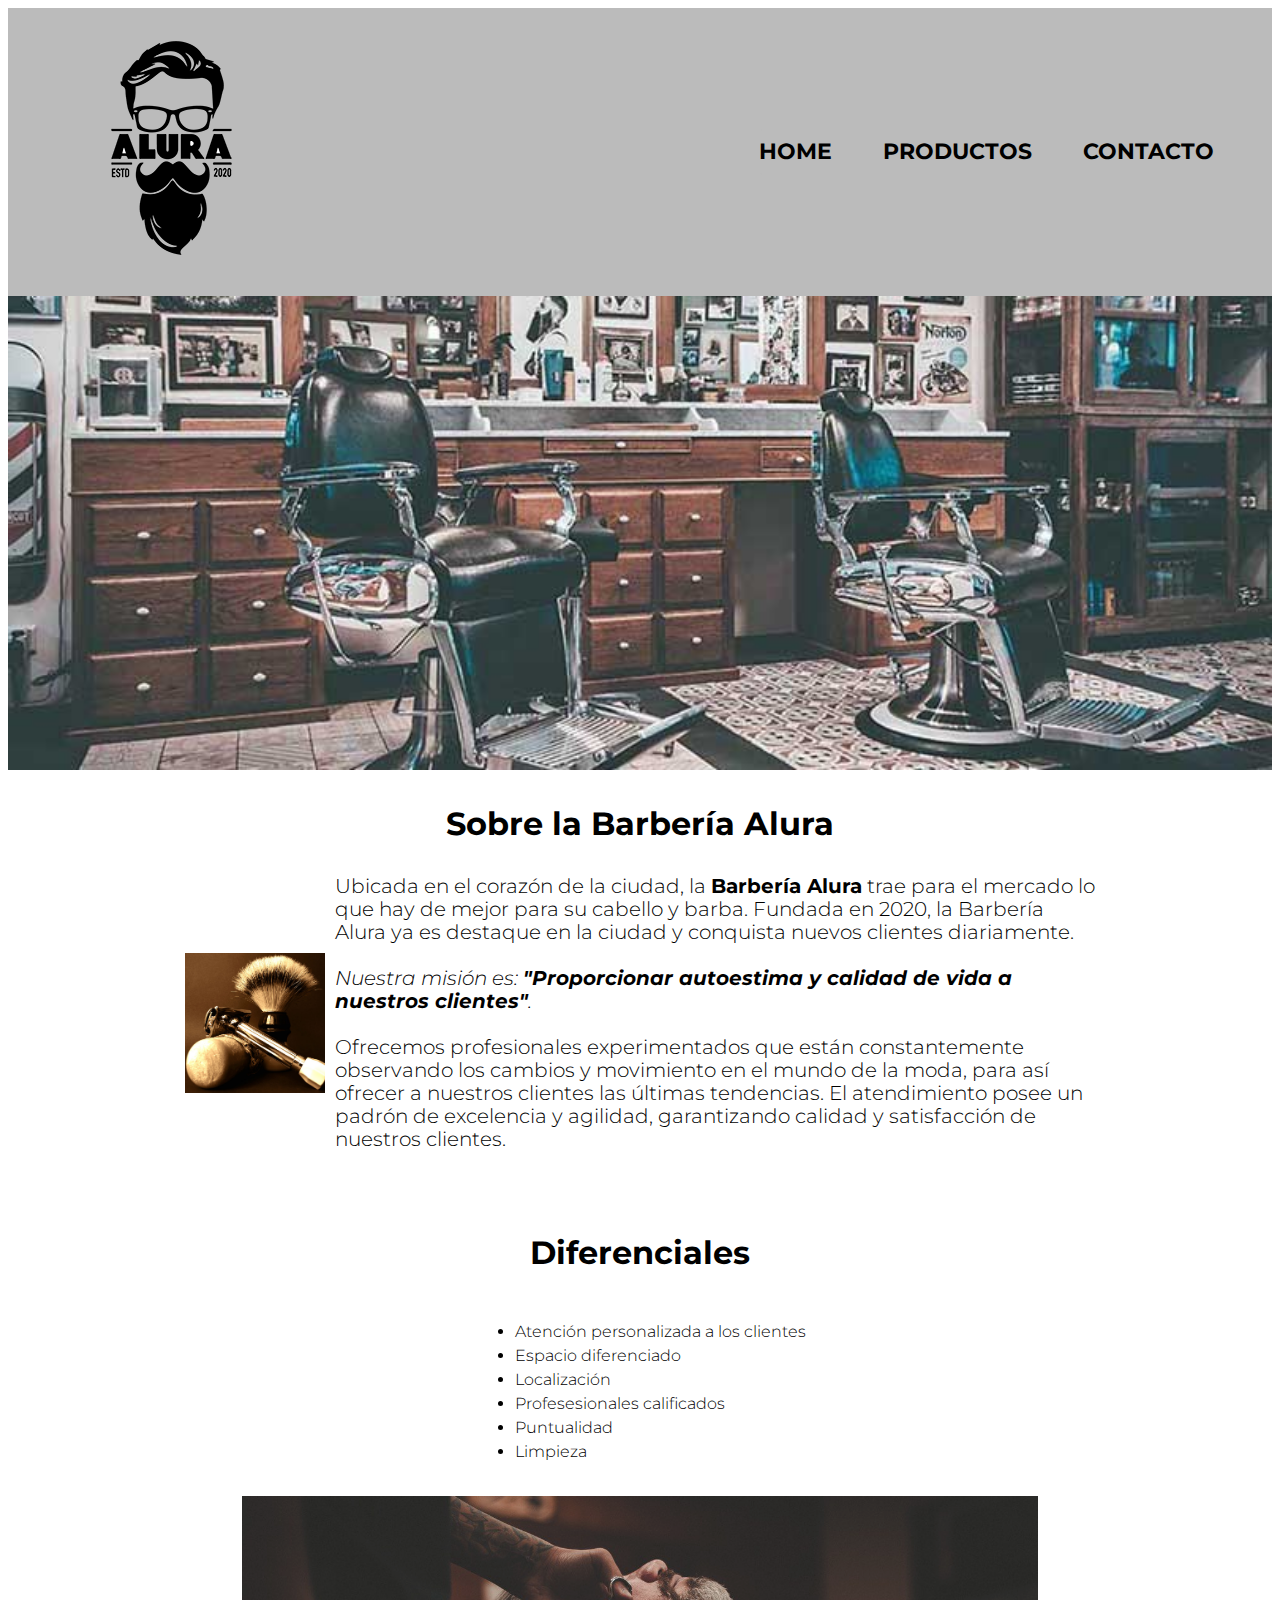
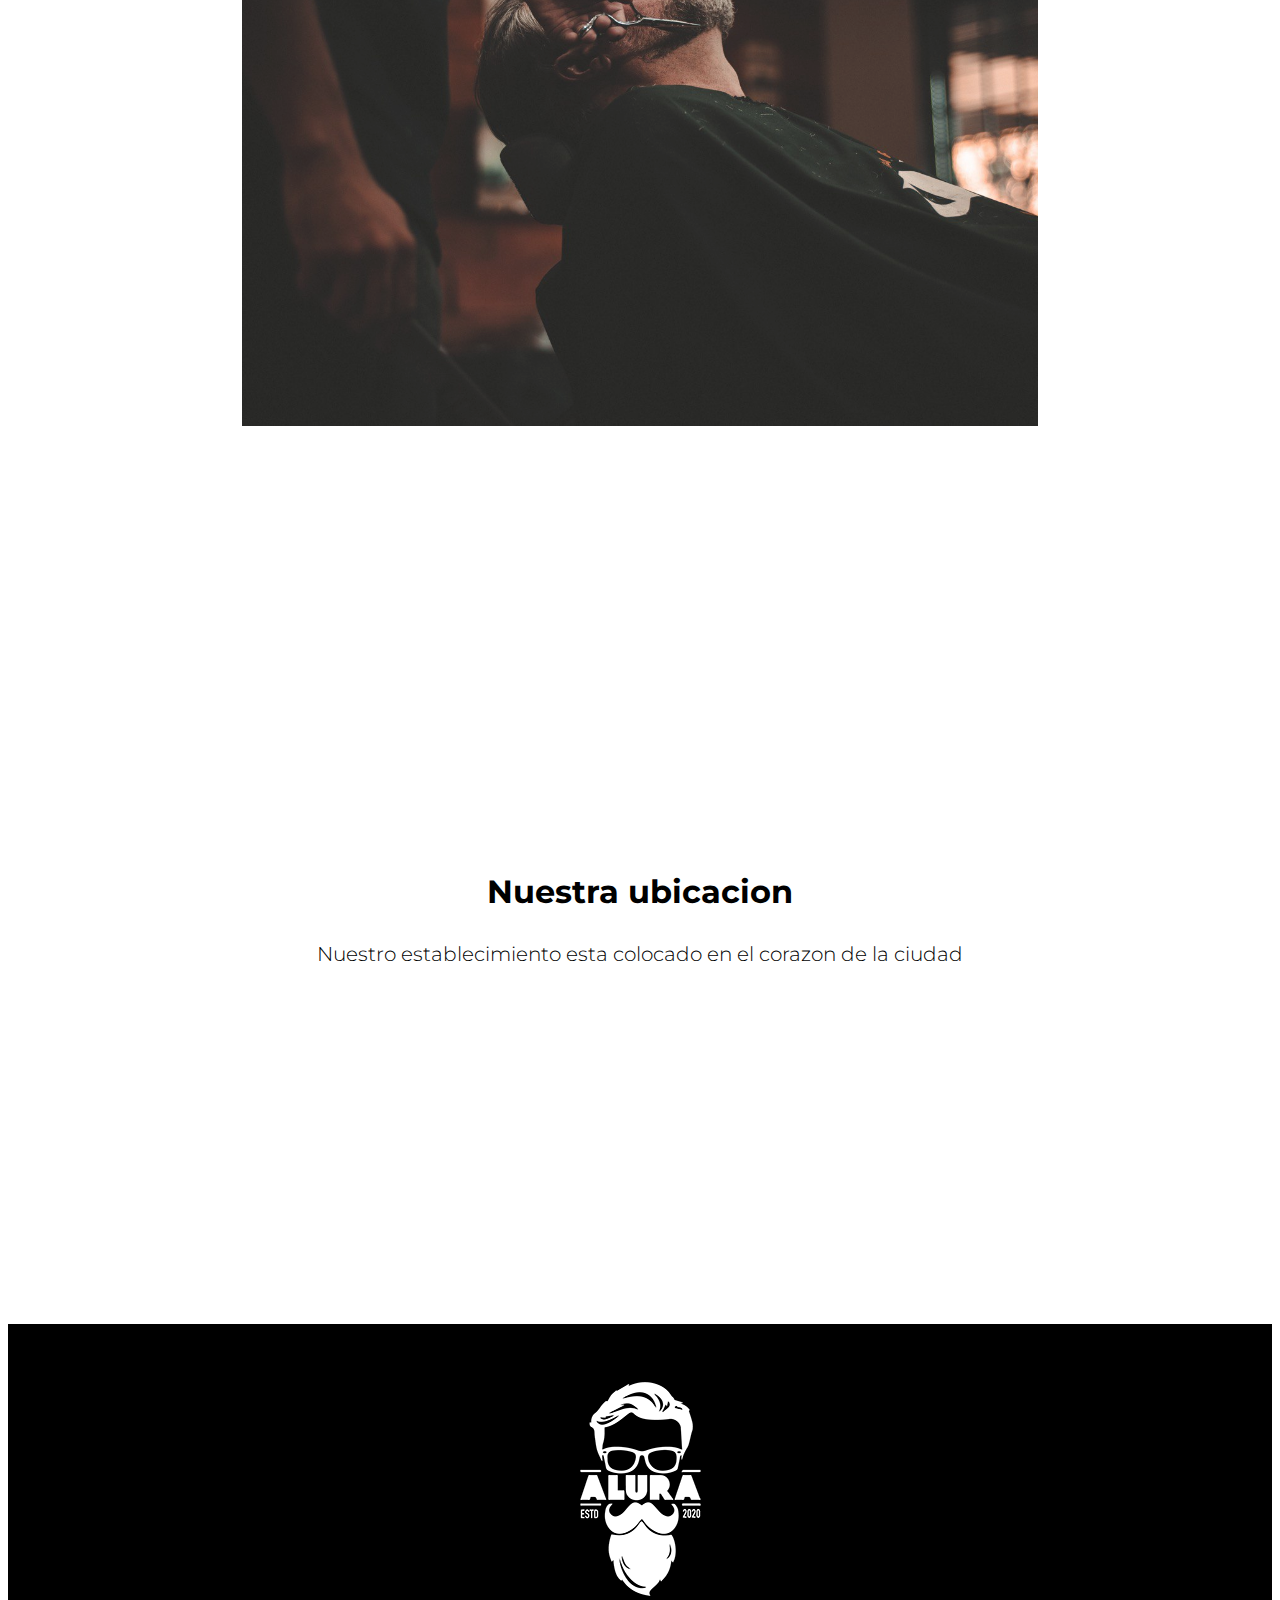
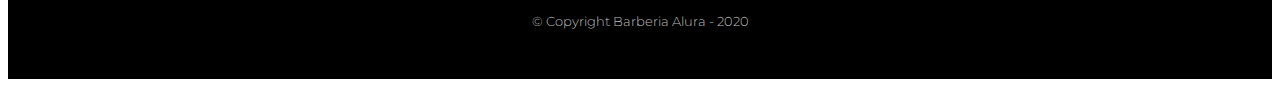
<file: index.html>
<!DOCTYPE html>
<html lang="es">    
    <head>
        <meta charset="UTF-8">
        <meta name="keywords" content="Barberia, Alura"> 
        <meta name="description" content="Practica de la Barberia"> 
        <meta name="author" content="Joaquin Platero"> <!-- -->
        <meta name="viewport" content="width=device-width, user-scalable=no, initial-scale=1.0, maximum-scale=1.0, minimum-scale=1.0">
        <title>Barberia Alura HOME</title>
        <link rel="stylesheet" href="css/normalize2023.css">
        <link rel="stylesheet" href="css/style.css">
        <link rel="preconnect" href="https://fonts.googleapis.com">
        <link rel="preconnect" href="https://fonts.gstatic.com" crossorigin>
        <link href="https://fonts.googleapis.com/css2?family=Montserrat:ital,wght@0,301;1,301&display=swap" rel="stylesheet">
    </head>
    <body>
		<header class="inicial">
			<nav class="navbar">
	                	<h1 class="logo"><img src="imagenes/logo.png" alt="logoalura"></h1>
        	        		<input type="checkbox" id="toggler">
                			<label for="toggler"><img src="imagenes/menubuttonofthreelines_79781.png" alt=""></label>
			
				<div class="menu">
                			<ul class="list">
                        			<li><a href="index.html">Home</a></li>
                        			<li><a href="productoshtml.html">Productos</a></li>
                        			<li><a href="contacto.html">Contacto</a></li>
                    			</ul>
				</div>
			</nav>
		</header>
                <img class="banner" src="banner/banner.jpg">
	        <main class="homepage">
        		<section class="principal">
				<h2 class="titulo-principal">Sobre la Barbería Alura</h2> 
                    		<div class="container1">
                       		 	<img src="imagenes/utensilios.jpg" alt="utensilios" class="utensilios">
		                        <p>Ubicada en el corazón de la ciudad, la <strong>Barbería Alura</strong> trae para el mercado 
                            lo que hay de mejor para su cabello y barba. Fundada en 2020, la Barbería Alura ya es destaque 
                            en la ciudad y conquista nuevos clientes diariamente.
                            <br><br><em>Nuestra misión es: <strong>"Proporcionar 
                            autoestima y calidad de vida a nuestros clientes"</strong>.</em>
                        <br><br>Ofrecemos profesionales experimentados que están constantemente observando los cambios y movimiento en el mundo de la moda, para así ofrecer a nuestros clientes las últimas tendencias. El atendimiento posee un padrón de excelencia y agilidad, garantizando calidad y satisfacción de nuestros clientes.</p>
                    		</div>
			</section>

            <section class="diferenciales">
                <h3 class="titulo-principal">Diferenciales</h3>
                <ul class="listadiferenciales">
                    <li class="items">Atención personalizada a los clientes</li>
                    <li class="items">Espacio diferenciado</li>
                    <li class="items">Localización</li>
                    <li class="items">Profesesionales calificados</li>
                    <li class="items">Puntualidad</li>
                    <li class="items">Limpieza</li>
                </ul>
                <img src="diferenciales/diferenciales.jpg" class="imagenDiferenciales">
                <div class="video">
                    <iframe width="100%" height="315" src="https://www.youtube.com/embed/wcVVXUV0YUY?si=FNocv4q_zLbhoxkc" title="YouTube video player" frameborder="0" allow="accelerometer; autoplay; clipboard-write; encrypted-media; gyroscope; picture-in-picture; web-share" allowfullscreen></iframe>
                </div> 
	    </section>

            <section class="mapa">
                <h3 class="titulo-principal">Nuestra ubicacion</h3>
                <p>Nuestro establecimiento esta colocado en el corazon de la ciudad</p>
                <iframe src="https://www.google.com/maps/embed?pb=!1m18!1m12!1m3!1d969.1568395639638!2d-89.26784972329386!3d13.680408669047157!2m3!1f0!2f0!3f0!3m2!1i1024!2i768!4f13.1!3m3!1m2!1s0x8f632f78b6b4edfb%3A0x9aa3dba5b32f9f2c!2sTAVO&#39;S%20BARBERSHOP!5e0!3m2!1ses-419!2ssv!4v1709251044408!5m2!1ses-419!2ssv" width="100%" height="300" style="border:0;" allowfullscreen="" loading="lazy" referrerpolicy="no-referrer-when-downgrade"></iframe>
            </section>
        </main>
        <footer>

            <img src="imagenes/logo-blanco.png" alt="logo barberia">
            <p class="copyright"> &copy Copyright Barberia Alura - 2020</p>
	</footer>
    </body>
</html>
</file>
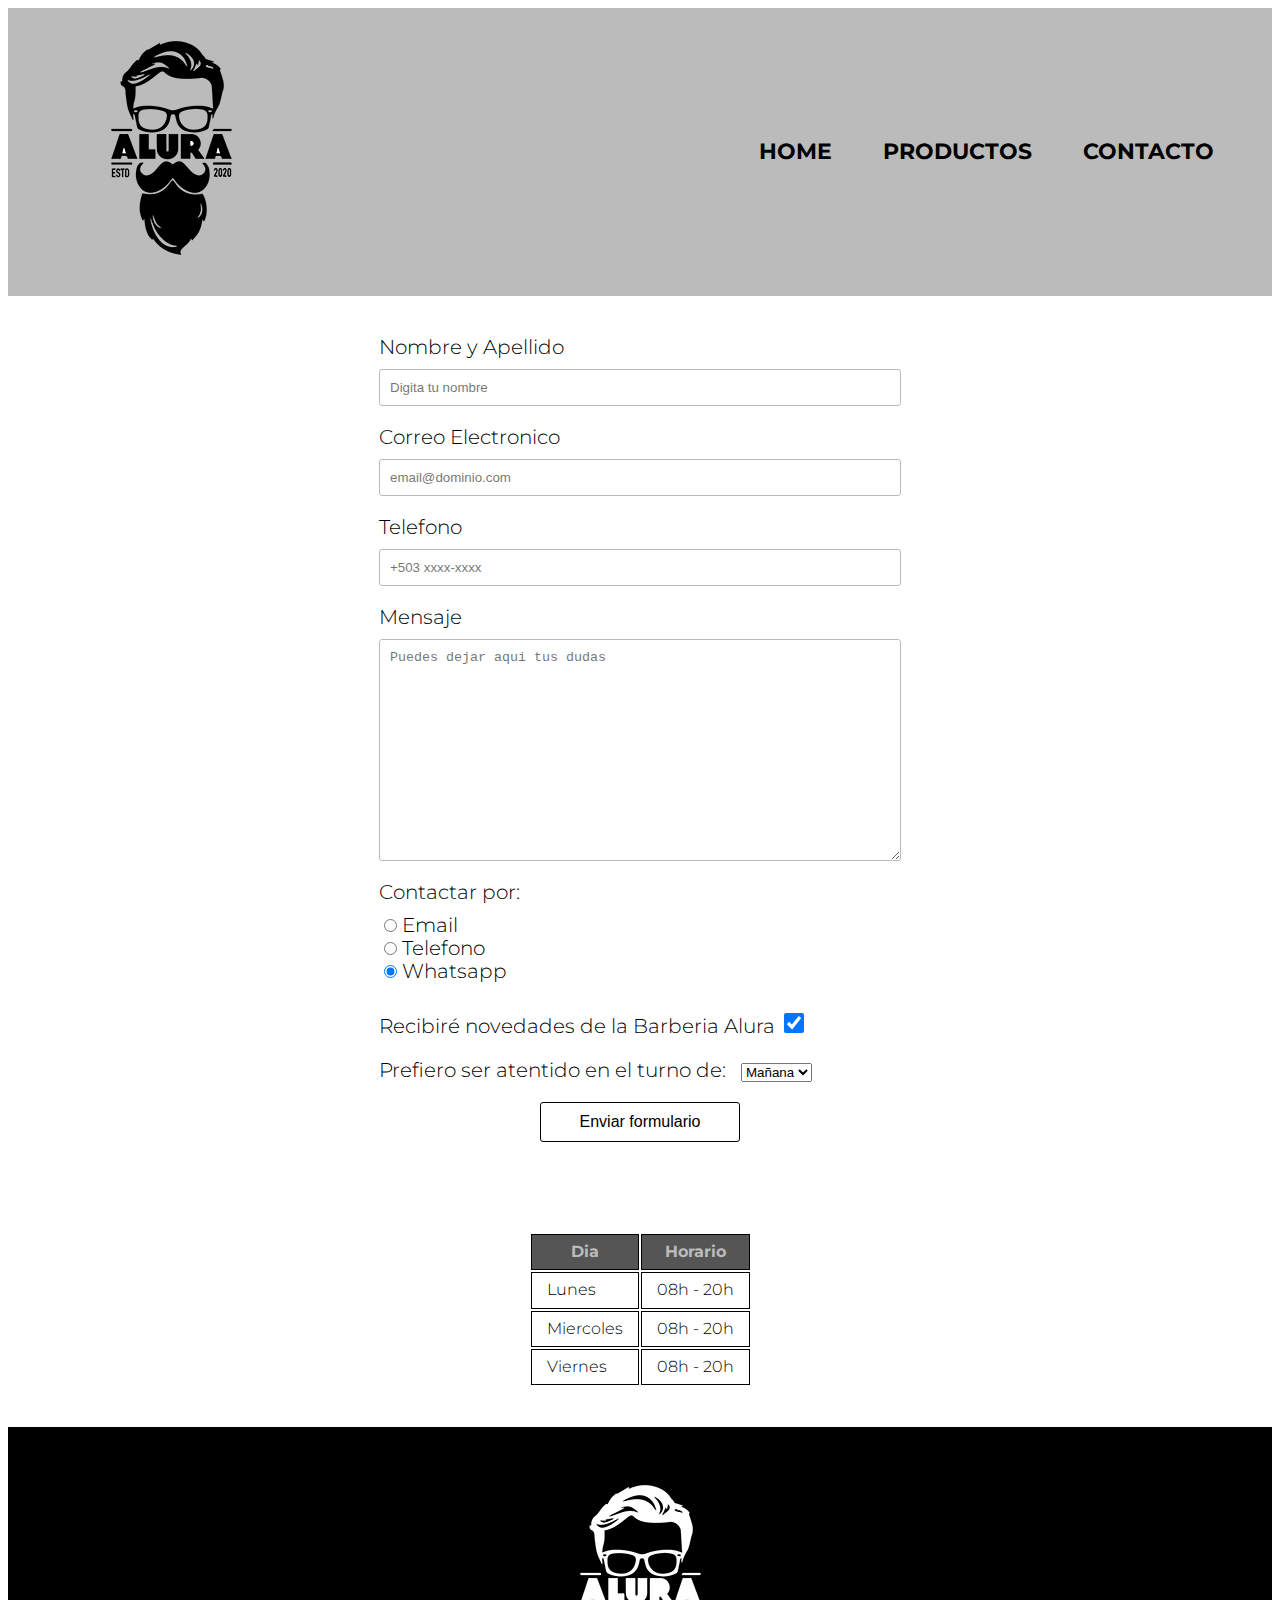
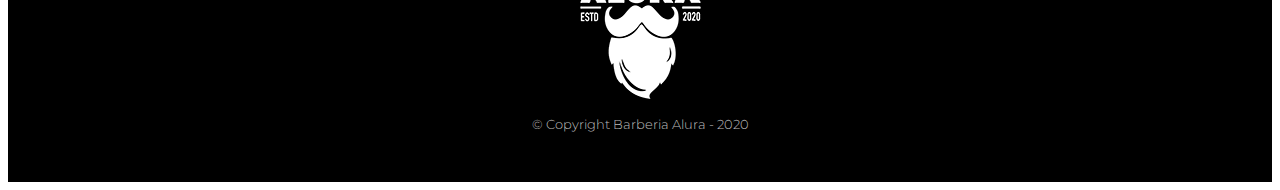
<file: contacto.html>
<!DOCTYPE html>
<html lang="esp">
<head>
	<meta charset="UTF-8">
	<meta name="keywords" content="Barberia, Alura"> 
	<meta name="description" content="Practica de la Barberia"> 
	<meta name="author" content="Joaquin Platero"> <!-- -->
	<meta name="viewport" content="width=device-width, user-scalable=no, initial-scale=1.0, maximum-scale=1.0, minimum-scale=1.0">
	<title>Barberia Alura Contacto</title>
	<link rel="stylesheet" href="css/normalize2023.css">
    <link rel="stylesheet" href="css/style.css">
    <link rel="preconnect" href="https://fonts.googleapis.com">
    <link rel="preconnect" href="https://fonts.gstatic.com" crossorigin>
    <link href="https://fonts.googleapis.com/css2?family=Montserrat:ital,wght@0,301;1,301&display=swap" rel="stylesheet">


</head>

	<body>
	
		<header class="inicial">
			<nav class="navbar">

                <h1 class="logo"><img src="imagenes/logo.png" alt="logoalura"></h1>
                <input type="checkbox" id="toggler">
                <label for="toggler"><img src="imagenes/menubuttonofthreelines_79781.png" alt=""></label>
				<div class="menu">
                    <ul class="list">
                        <li><a href="index.html">Home</a></li>
                        <li><a href="productoshtml.html">Productos</a></li>
                        <li><a href="contacto.html">Contacto</a></li>
                    </ul>
                </div>
			</nav>

		</header>

        <main class="contacto">
            <form>
                <label for="nombreyapellido" class="label-inputpadron">Nombre y Apellido</label>
                <input type="text" id="nombreyapellido" placeholder="Digita tu nombre" class="inputpadron" required>

                <label for="correo" class="label-inputpadron">Correo Electronico</label>
                <input type="email" id="correo" placeholder="email@dominio.com" class="inputpadron" required>

                <label for="telefono" class="label-inputpadron">Telefono</label>
                <input type="tel" id="telefono" placeholder="+503 xxxx-xxxx" class="inputpadron" required>

            
                <label for="mensaje" class="label-inputpadron">Mensaje</label>
                <textarea name="mensaje" id="mensaje" placeholder="Puedes dejar aqui tus dudas" class="inputpadron" required></textarea><!-- PARA ESCRIBIR CONTENIDO --> 

                <div class="inputradio">
                    <p>Contactar por: </p>
                    <input type="radio" name="contacto" value="email" id="radioemail" class="radioinput"><label for="radioemail" class="label-radio">Email</label><br>
                    <input type="radio" name="contacto" value="telefono" id="radiotelefono" class="radioinput"><label for="radiotelefono" class="label-radio">Telefono</label><br>
                    <input type="radio" name="contacto" value="whatsapp" id="radiowhatsapp" class="radioinput" checked><label for="radiowhatsapp" class="label-radio">Whatsapp</label><br>
                </div>
                
                <label for="novedades" class="label-checkbox">Recibiré novedades de la Barberia Alura</label>
                <input type="checkbox" id="novedades" class="inputcheckbox" checked>
                
                <br>

                <label for="horario" class="label-inputselect">Prefiero ser atentido en el turno de: </label>
                <select name="pais" id="horario" class="inputselect"> 
                    <option value="mañana">Mañana</option>
                    <option value="tarde">Tarde</option>
                    <option value="noche">Noche</option> 
                </select>

                <input type="submit" value="Enviar formulario" class="enviar">

            </form>


            <table>
                <thead>
                    <tr>
                        <th>Dia</th>
                        <th>Horario</th>
                    </tr>
                </thead>
                <tbody>
                    <tr>
                        <td>Lunes</td>
                        <td>08h - 20h</td>
                    </tr>
                    <tr>
                        <td>Miercoles</td>
                        <td>08h - 20h</td>
                    </tr>
                    <tr>
                        <td>Viernes</td>
                        <td>08h - 20h</td>
                    </tr>
                </tbody>
            </table>

        </main>
		<footer>

            <img src="imagenes/logo-blanco.png" alt="logo barberia">
            <p class="copyright"> &copy Copyright Barberia Alura - 2020</p>

		</footer>
	</body>
</html>
</file>
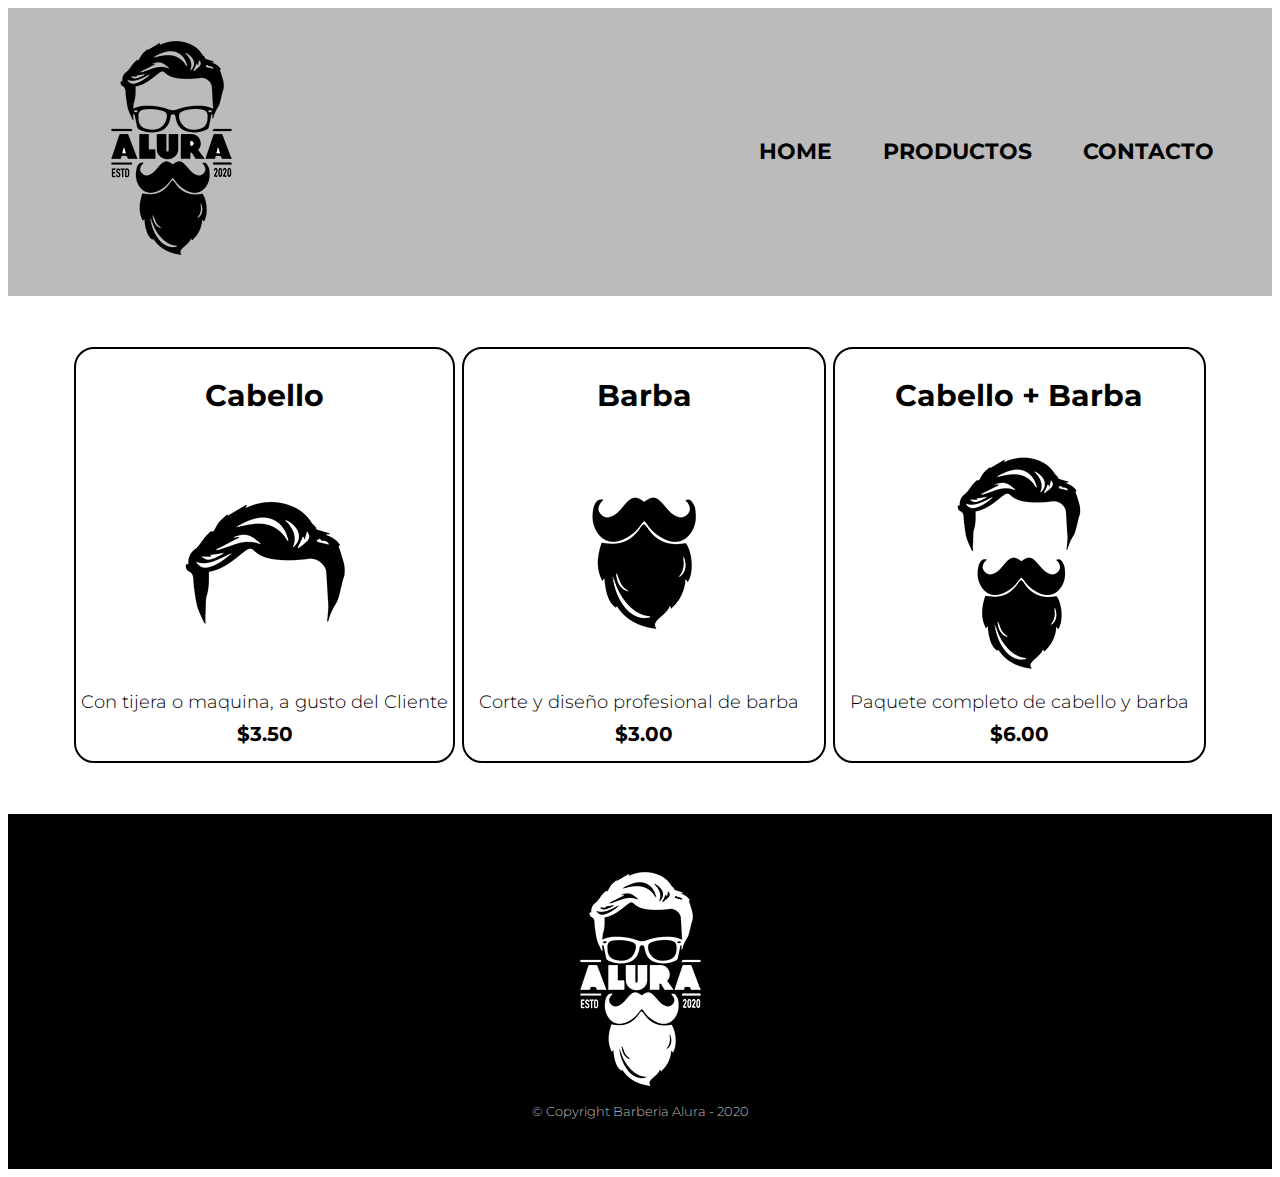
<file: productoshtml.html>
<!DOCTYPE html>
<html lang="esp">
<head>
	<meta charset="UTF-8">
	<meta name="keywords" content="Barberia, Alura"> 
	<meta name="description" content="Practica de la Barberia"> 
	<meta name="author" content="Joaquin Platero"> <!-- -->
	<meta name="viewport" content="width=device-width, user-scalable=no, initial-scale=1.0, maximum-scale=1.0, minimum-scale=1.0">
	<title>Barberia Alura Productos</title>
	<link rel="stylesheet" href="css/normalize2023.css">
    <link rel="stylesheet" href="css/style.css">
    <link rel="preconnect" href="https://fonts.googleapis.com">
    <link rel="preconnect" href="https://fonts.gstatic.com" crossorigin>
    <link href="https://fonts.googleapis.com/css2?family=Montserrat:ital,wght@0,301;1,301&display=swap" rel="stylesheet">


</head>

	<body>
	
		<header class="inicial">
			<nav class="navbar">

                <h1 class="logo"><img src="imagenes/logo.png" alt=""></h1>
                <input type="checkbox" id="toggler">
                <label for="toggler"><img src="imagenes/menubuttonofthreelines_79781.png" alt=""></label>
				<div class="menu">
                    <ul class="list">
                        <li><a href="index.html">Home</a></li>
                        <li><a href="productoshtml.html">Productos</a></li>
                        <li><a href="contacto.html">Contacto</a></li>
                    </ul>
                </div>
			</nav>

		</header>

        <main class="product">
            <ul class="productos">
                <li>
                    <h2>Cabello</h2>
                    <img src="imagenes/cabello.jpg" alt="">
                    <p class="producto-descripcion">Con tijera o maquina, a gusto del Cliente</p>
                    <p class="producto-precio">$3.50</p>
                
                </li>
                
                <li>
                    <h2>Barba</h2>
                    <img src="imagenes/barba.jpg" alt="">
                    <p class="producto-descripcion">&nbsp Corte y diseño profesional de barba &nbsp&nbsp&nbsp</p>
                    <p class="producto-precio">$3.00</p>
                </li>

                <li>
                    <h2>Cabello + Barba</h2>
                    <img src="imagenes/cabello+barba.jpg" alt="">
                    <p class="producto-descripcion">&nbsp Paquete completo de cabello y barba &nbsp</p>
                    <p class="producto-precio">$6.00</p>
                </li>
            </ul>
        </main>
		<footer>

            <img src="imagenes/logo-blanco.png" alt="">
            <p class="copyright"> &copy Copyright Barberia Alura - 2020</p>

		</footer>
	</body>
</html>
</file>
<file: css/style.css>
body{
  font-family: "Montserrat", sans-serif;
  font-optical-sizing: auto;
  font-weight: 301;
  font-style: normal;

}
header {
    background-color: #BBB;
}

/*BARRA DE NAVEGACION*/
.navbar {
    display: flex;
    flex-wrap: wrap;
    align-items: center;
    justify-content: space-between;
    /*background-color: #FFF;*/
    padding: 15px;
}

.logo {
    display: block;
    color: inherit;
    margin: 0 100px 0 60px;
}

.menu {
    margin: 0 30px 0 0;
}    

.list {
    list-style: none;
    display: flex;
    gap: 25px;
}

#toggler, .navbar label{
    display: none;
}

.list li{
    padding: 10px;
    margin: 2px;
    border: 1.5px solid #BBB;
    border-radius: 20px;

}

.list li a{
    text-transform: uppercase;
    color: #000;
    font-weight: bold;
    font-size: 22px;
    text-decoration: none;
}

.list li:hover {
    border: 1.5px solid #000;
    border-radius: 20px;
}

/*MAIN*/
.product {
    width: 100%;
    display: flex;
    align-items: center;
    justify-content: center;
}
.productos {
    width: 90%;
    display: flex;
    flex-flow: row wrap;
    padding: 15px;
}
.productos li{
    display: inline-block;
    text-align: center;
    margin: 20px auto;
    border-radius: 20px;
    border: 2px solid #000;
    padding: 5px;

}

.productos li:hover {
    border-color: yellowgreen;
    
}

.productos li:active {
    border-color: #088c19;
}


.productos h2 {
    font-size: 30px;
    font-weight: bold;
}

.productos li:hover h2{ /*Aplicar a h2 lo que sale en .productos li:hover */
    font-size: 33px;
}


.producto-descripcion {
    font-size: 18px;

}

.producto-precio {
    font-size: 20px;
    font-weight: bold;
    margin-top: 10px;

}

footer{
    background: #000;
    display: flex;
    justify-content: center;
    align-items: center;
    flex-flow: column nowrap;
    padding: 40px;
}

.copyright {
    color: #BBB;
    font-size: 13px;
}


/*MAIN CONTACTO*/

.contacto {
    width: 100%;
    display: flex;
    align-items: center;
    justify-content: center;
    flex-direction: column;
}

form{
    margin: 40px 0px;

}

.inputpadron {
    display: block;
    margin: 0 0 20px;
    padding: 10px 10px;
	border-radius: 3px;
	border:1px solid #BBB;
    width: 500px;
}

.inputpadron:focus {
	border: 2px solid #000;
}


form .label-inputpadron, p{
    display: block;
    font-size: 20px;
    margin: 0 0 10px;
}



form textarea {
    display: block;
    margin: 0 0 20px;
    min-height: 200px;
	max-height: 400px;
	min-width: 250px;
	max-width: 510px;
    width: 510px;
}


.inputradio {
    margin: 20px 0 20px 0;

}

.inputradio .radioinput{
    margin: 0 5px;
}

.inputradio .label-radio{
    font-size: 20px;
}

.label-checkbox {
    margin: 10px 0 20px;
    font-size: 20px;

}

.inputcheckbox {
    margin: 10px 0 20px;
    width: 30px;
    height: 20px;

}

.label-inputselect {
    font-size: 20px;
}

.inputselect{
    margin: 10px 0 10px 10px;
}

.enviar{
    display: block;
	width: 200px;
	margin: 10px auto;
	background: none;
	border: 1px solid #000;
	color:#000;
	padding: 10px;
	cursor: pointer;
	font-size: 16px;
	border-radius: 3px;
    transition: 1s all;
}

.enviar:hover{
	background: #000;
	color: #fff;
    transform: scale(1.2);
} 


/*TABLA*/

table {
    margin: 40px 40px;
}

thead {
    color: #BBB;
    background: #555;
    font-weight: bold;
}

td, th {
    border: 1px solid #000;
    padding: 8px 15px;

}


/* CSS para nuestra HOME*/

.banner {
    width: 100% ;
}

.homepage {
    display: flex;
    flex-direction: column;
    width: 90%;
    margin: 0 auto;
}

.principal{
    display: flex;
    flex-direction: column;
    justify-content: center;
    align-items: center;
    padding: 2em 0;
}

.titulo-principal {
    text-align: center;
    font-size: 2em;
    margin: 0 0 1em;
}

.container1 {
    margin: 0 auto;
    width: 80%;
    display: flex;
    align-items: center;
    justify-content: center;
    gap: 10px;
}
.principal p {
    margin: 0 0 1em;
    
}

.principal strong {
    font-weight: bold;
}

.principal em {
    font-style: italic;
}

.utensilios {
    width: 140px;
}


/*Diferenciales*/

.diferenciales {
    display: flex;
    flex-direction: column;
    justify-content: center;
    align-items: center;
    padding: 2em 0;
}


.items {
    line-height: 1.5em;
}

.diferenciales .imagenDiferenciales {
    width: 70%;
    margin: 1em auto;
    opacity: 0.9;
    transition: 400ms;
}

.diferenciales .imagenDiferenciales:hover {
    opacity: 1;
}


.diferenciales .video {
    width: 70%;
    margin: 1em auto;
}

/*mapa*/
.mapa {
    display: flex;
    flex-direction: column;
    justify-content: center;
    align-items: center;
    padding: 3em 0;
}




/*Mediaquery para HOME*/
@media screen and (max-width: 740px) {

.container1 {
    flex-direction: column;    
}

}


/* MEDIAQUERY PARA EL NAV */
@media screen and (max-width: 600px) {


    .logo {
            display: block;
            color: inherit;
            margin: 0 50px 0 0;
    }
    
    .navbar label {
        display: inline-flex;
        align-items: center;
        cursor: pointer;
    }   
    
    .navbar label img{
        width: 50px;
        display: block;
    }   
    
    
    #toggler:checked ~ .menu {
        max-height: 100%;
        transition: height 1s; 
    }
    
    .menu {
        width: 100%;
        max-height: 0;
        overflow: hidden;
        transition: height 1s;  
    }
    
    .list {
        flex-direction: column;
        align-items: center;
        padding: 20px;
    }
    
    
    
    .list li {
        width: 100%;
        display: flex;
        align-items: center;
        justify-content: center;
        border: 1.5px solid #BBB;
        transition: 0.5s; 
    }
    
    .list li:hover {
        background-color: #CCC;
        border: 1.5px solid #BBB;
        border-radius: 0px;
    }
    
    
    }
    

@media screen and (max-width: 600px) {
    
    form{
        margin: 40px 0px;
        display: flex;
        align-items: center;
        flex-direction: column;
        justify-content: center;
    }
    
    .inputpadron {
        display: block;
        margin: 0 0 20px;
        padding: 10px 10px;
        border-radius: 3px;
        border:1px solid #BBB;
        width: 300px;
    }
    
    .inputpadron:focus {
        border: 2px solid #000;
    }
    
    
    form .label-inputpadron {
        display: block;
        font-size: 20px;
        margin: 0 0 10px;
    }
    
    
    
    form textarea {
        display: block;
        margin: 0 0 20px;
        min-height: 200px;
        max-height: 400px;
        min-width: 250px;
        max-width: 320px;
        width: 320px;
    }
    
    
    .inputradio {
        margin: 20px 0 20px 0;
        display: flex;
        flex-direction: row;
        flex-wrap: wrap;
        justify-content: center;
        align-items: center;
    
    }

    .inputradio p {
        display: block;
        margin: 5px auto;
        width: 100%;
    }
    
    .inputradio .radioinput{
        margin: 2px 5px;
    }
    
    .inputradio .label-radio{
        font-size: 20px;
    }
    
    .label-checkbox {
        margin: 5px 0 5px;
        font-size: 16.5px;
    
    }
    
    .inputcheckbox {
        margin: 0 0 20px;
        width: 20px;
        height: 15px;
    
    }
    
    .label-inputselect {
        font-size: 16.5px;
    }
    
    .inputselect{
        margin: 10px 0 10px 10px;
    }
    


}
</file>
<file: css/normalize2023.css>
/* Document
 * ========================================================================== */

/**
 * 1. Correct the line height in all browsers.
 * 2. Prevent adjustments of font size after orientation changes in
 *    IE on Windows Phone and in iOS.
 */

html {
  line-height: 1.15; /* 1 */
  -ms-text-size-adjust: 100%; /* 2 */
  -webkit-text-size-adjust: 100%; /* 2 */
}

/* Sections
 * ========================================================================== */

/**
 * Correct the font size and margin on `h1` elements within `section` and
 * `article` contexts in Chrome, Edge, Firefox, and Safari.
 */

h1 {
  font-size: 2em;
  margin: 0.67em 0;
}

/* Grouping content
 * ========================================================================== */

/**
 * Remove the margin on nested lists in Chrome, Edge, IE, and Safari.
 */

dl dl,
dl ol,
dl ul,
ol dl,
ul dl {
  margin: 0;
}

/**
 * Remove the margin on nested lists in Edge 18- and IE.
 */

ol ol,
ol ul,
ul ol,
ul ul {
  margin: 0;
}

/**
 * 1. Add the correct box sizing in Firefox.
 * 2. Correct the inheritance of border color in Firefox.
 * 3. Show the overflow in Edge 18- and IE.
 */

hr {
  box-sizing: content-box; /* 1 */
  color: inherit; /* 2 */
  height: 0; /* 1 */
  overflow: visible; /* 3 */
}

/**
 * Add the correct display in IE.
 */

main {
  display: block;
}

/**
 * 1. Correct the inheritance and scaling of font size in all browsers.
 * 2. Correct the odd `em` font sizing in all browsers.
 */

pre {
  font-family: monospace, monospace; /* 1 */
  font-size: 1em; /* 2 */
}

/* Text-level semantics
 * ========================================================================== */

/**
 * Remove the gray background on active links in IE 10.
 */

a {
  background-color: transparent;
}

/**
 * Add the correct text decoration in Edge 18-, IE, and Safari.
 */

abbr[title] {
  text-decoration: underline;
  text-decoration: underline dotted;
}

/**
 * Add the correct font weight in Chrome, Edge, and Safari.
 */

b,
strong {
  font-weight: bolder;
}

/**
 * 1. Correct the inheritance and scaling of font size in all browsers.
 * 2. Correct the odd `em` font sizing in all browsers.
 */

code,
kbd,
samp {
  font-family: monospace, monospace; /* 1 */
  font-size: 1em; /* 2 */
}

/**
 * Add the correct font size in all browsers.
 */

small {
  font-size: 80%;
}

/* Embedded content
 * ========================================================================== */

/**
 * Add the correct display in IE 9-.
 */

audio,
video {
  display: inline-block;
}

/**
 * Add the correct display in iOS 4-7.
 */

audio:not([controls]) {
  display: none;
  height: 0;
}

/**
 * Remove the border on images within links in IE 10-.
 */

img {
  border-style: none;
}

/**
 * Hide the overflow in IE.
 */

svg:not(:root) {
  overflow: hidden;
}

/* Tabular data
 * ========================================================================== */

/**
 * 1. Correct table border color inheritance in all Chrome, Edge, and Safari.
 * 2. Remove text indentation from table contents in Chrome, Edge, and Safari.
 */

table {
  border-color: inherit; /* 1 */
  text-indent: 0; /* 2 */
}

/* Forms
 * ========================================================================== */

/**
 * Remove the margin on controls in Safari.
 */

button,
input,
select {
  margin: 0;
}

/**
 * 1. Show the overflow in IE.
 * 2. Remove the inheritance of text transform in Edge 18-, Firefox, and IE.
 */

button {
  overflow: visible; /* 1 */
  text-transform: none; /* 2 */
}

/**
 * Correct the inability to style buttons in iOS and Safari.
 */

button,
[type="button"],
[type="reset"],
[type="submit"] {
  -webkit-appearance: button;
}

/**
 * Correct the padding in Firefox.
 */

fieldset {
  padding: 0.35em 0.75em 0.625em;
}

/**
 * Show the overflow in Edge 18- and IE.
 */

input {
  overflow: visible;
}

/**
 * 1. Correct the text wrapping in Edge 18- and IE.
 * 2. Correct the color inheritance from `fieldset` elements in IE.
 */

legend {
  box-sizing: border-box; /* 1 */
  color: inherit; /* 2 */
  display: table; /* 1 */
  max-width: 100%; /* 1 */
  white-space: normal; /* 1 */
}

/**
 * 1. Add the correct display in Edge 18- and IE.
 * 2. Add the correct vertical alignment in Chrome, Edge, and Firefox.
 */

progress {
  display: inline-block; /* 1 */
  vertical-align: baseline; /* 2 */
}

/**
 * Remove the inheritance of text transform in Firefox.
 */

select {
  text-transform: none;
}

/**
 * 1. Remove the margin in Firefox and Safari.
 * 2. Remove the default vertical scrollbar in IE.
 */

textarea {
  margin: 0; /* 1 */
  overflow: auto; /* 2 */
}

/**
 * 1. Add the correct box sizing in IE 10-.
 * 2. Remove the padding in IE 10-.
 */

[type="checkbox"],
[type="radio"] {
  box-sizing: border-box; /* 1 */
  padding: 0; /* 2 */
}

/**
 * 1. Correct the odd appearance in Chrome, Edge, and Safari.
 * 2. Correct the outline style in Safari.
 */

[type="search"] {
  -webkit-appearance: textfield; /* 1 */
  outline-offset: -2px; /* 2 */
}

/**
 * Correct the cursor style of increment and decrement buttons in Safari.
 */

::-webkit-inner-spin-button,
::-webkit-outer-spin-button {
  height: auto;
}

/**
 * Correct the text style of placeholders in Chrome, Edge, and Safari.
 */

::-webkit-input-placeholder {
  color: inherit;
  opacity: 0.54;
}

/**
 * Remove the inner padding in Chrome, Edge, and Safari on macOS.
 */

::-webkit-search-decoration {
  -webkit-appearance: none;
}

/**
 * 1. Correct the inability to style upload buttons in iOS and Safari.
 * 2. Change font properties to `inherit` in Safari.
 */

::-webkit-file-upload-button {
  -webkit-appearance: button; /* 1 */
  font: inherit; /* 2 */
}

/**
 * Remove the inner border and padding of focus outlines in Firefox.
 */

::-moz-focus-inner {
  border-style: none;
  padding: 0;
}

/**
 * Restore the focus outline styles unset by the previous rule in Firefox.
 */

:-moz-focusring {
  outline: 1px dotted ButtonText;
}

/**
 * Remove the additional :invalid styles in Firefox.
 */

:-moz-ui-invalid {
  box-shadow: none;
}

/* Interactive
 * ========================================================================== */

/*
 * Add the correct display in Edge 18- and IE.
 */

details {
  display: block;
}

/*
 * Add the correct styles in Edge 18-, IE, and Safari.
 */

dialog {
  background-color: white;
  border: solid;
  color: black;
  display: block;
  height: -moz-fit-content;
  height: -webkit-fit-content;
  height: fit-content;
  left: 0;
  margin: auto;
  padding: 1em;
  position: absolute;
  right: 0;
  width: -moz-fit-content;
  width: -webkit-fit-content;
  width: fit-content;
}

dialog:not([open]) {
  display: none;
}

/*
 * Add the correct display in all browsers.
 */

summary {
  display: list-item;
}

/* Scripting
 * ========================================================================== */

/**
 * Add the correct display in IE 9-.
 */

canvas {
  display: inline-block;
}

/**
 * Add the correct display in IE.
 */

template {
  display: none;
}

/* User interaction
 * ========================================================================== */

/**
 * Add the correct display in IE 10-.
 */

[hidden] {
  display: none;
}
</file>
